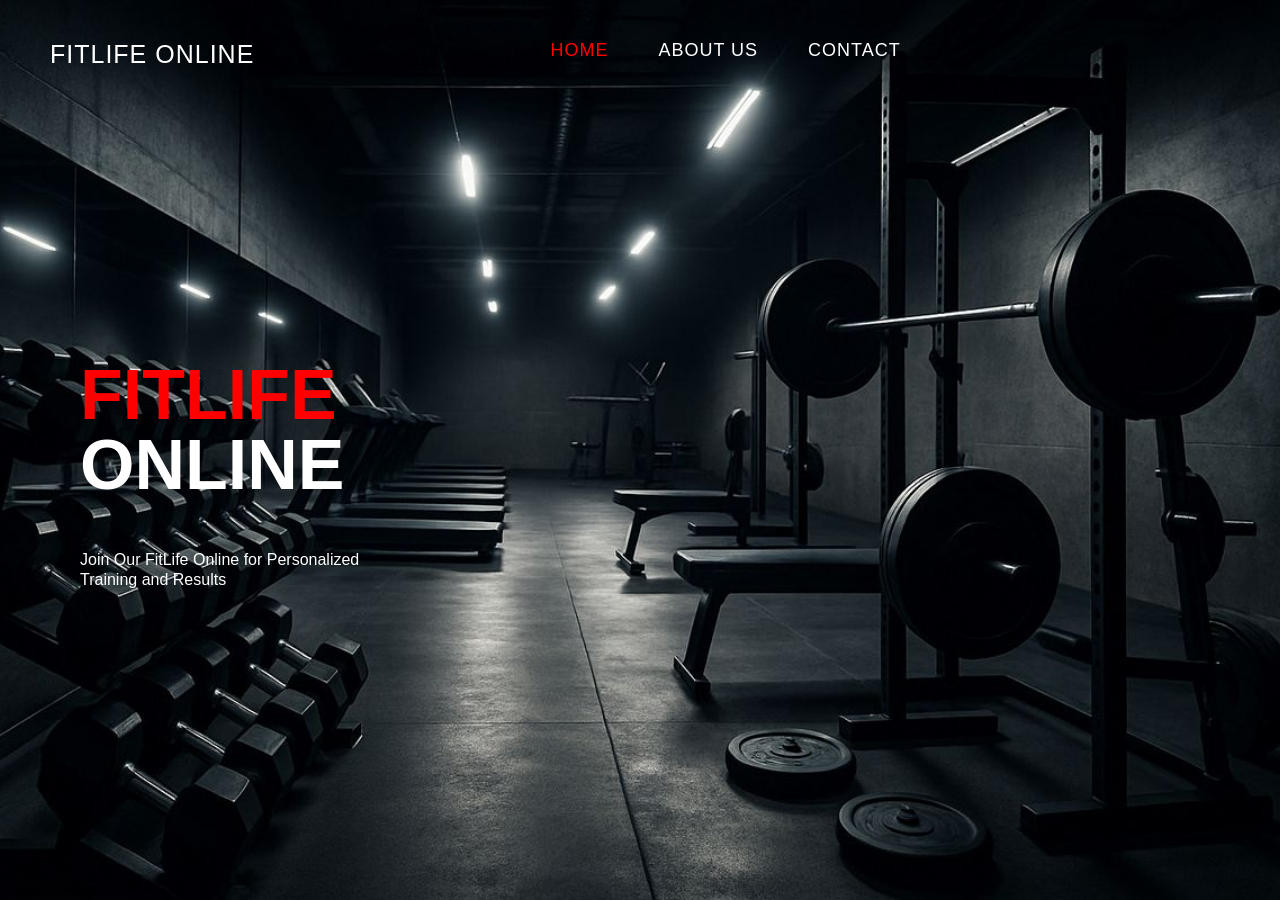
<file: index.html>
<!doctype html>
<html lang="en">
  <head>
    <meta charset="UTF-8" />
    <meta name="viewport" content="width=device-width, initial-scale=1.0" />
    <title>FitLife Online</title>
    <link rel="stylesheet" href="style.css" />
  </head>
  <body>
    <header>
      <div class="logo">FITLIFE ONLINE</div>

      <nav class="center-nav">
        <ul>
          <li><a href="index.html" class="active">HOME</a></li>
          <li><a href="about.html">ABOUT US</a></li>
          <li><a href="contact.html">CONTACT</a></li>
        </ul>
      </nav>
    </header>

    <section class="hero">
      <div class="overlay-text">
        <h1>
          <span class="red">FITLIFE </span> <br />
          ONLINE
        </h1>
        <p>
          Join Our FitLife Online for Personalized<br />
          Training and Results
        </p>
      </div>
    </section>
  </body>
</html>
</file>
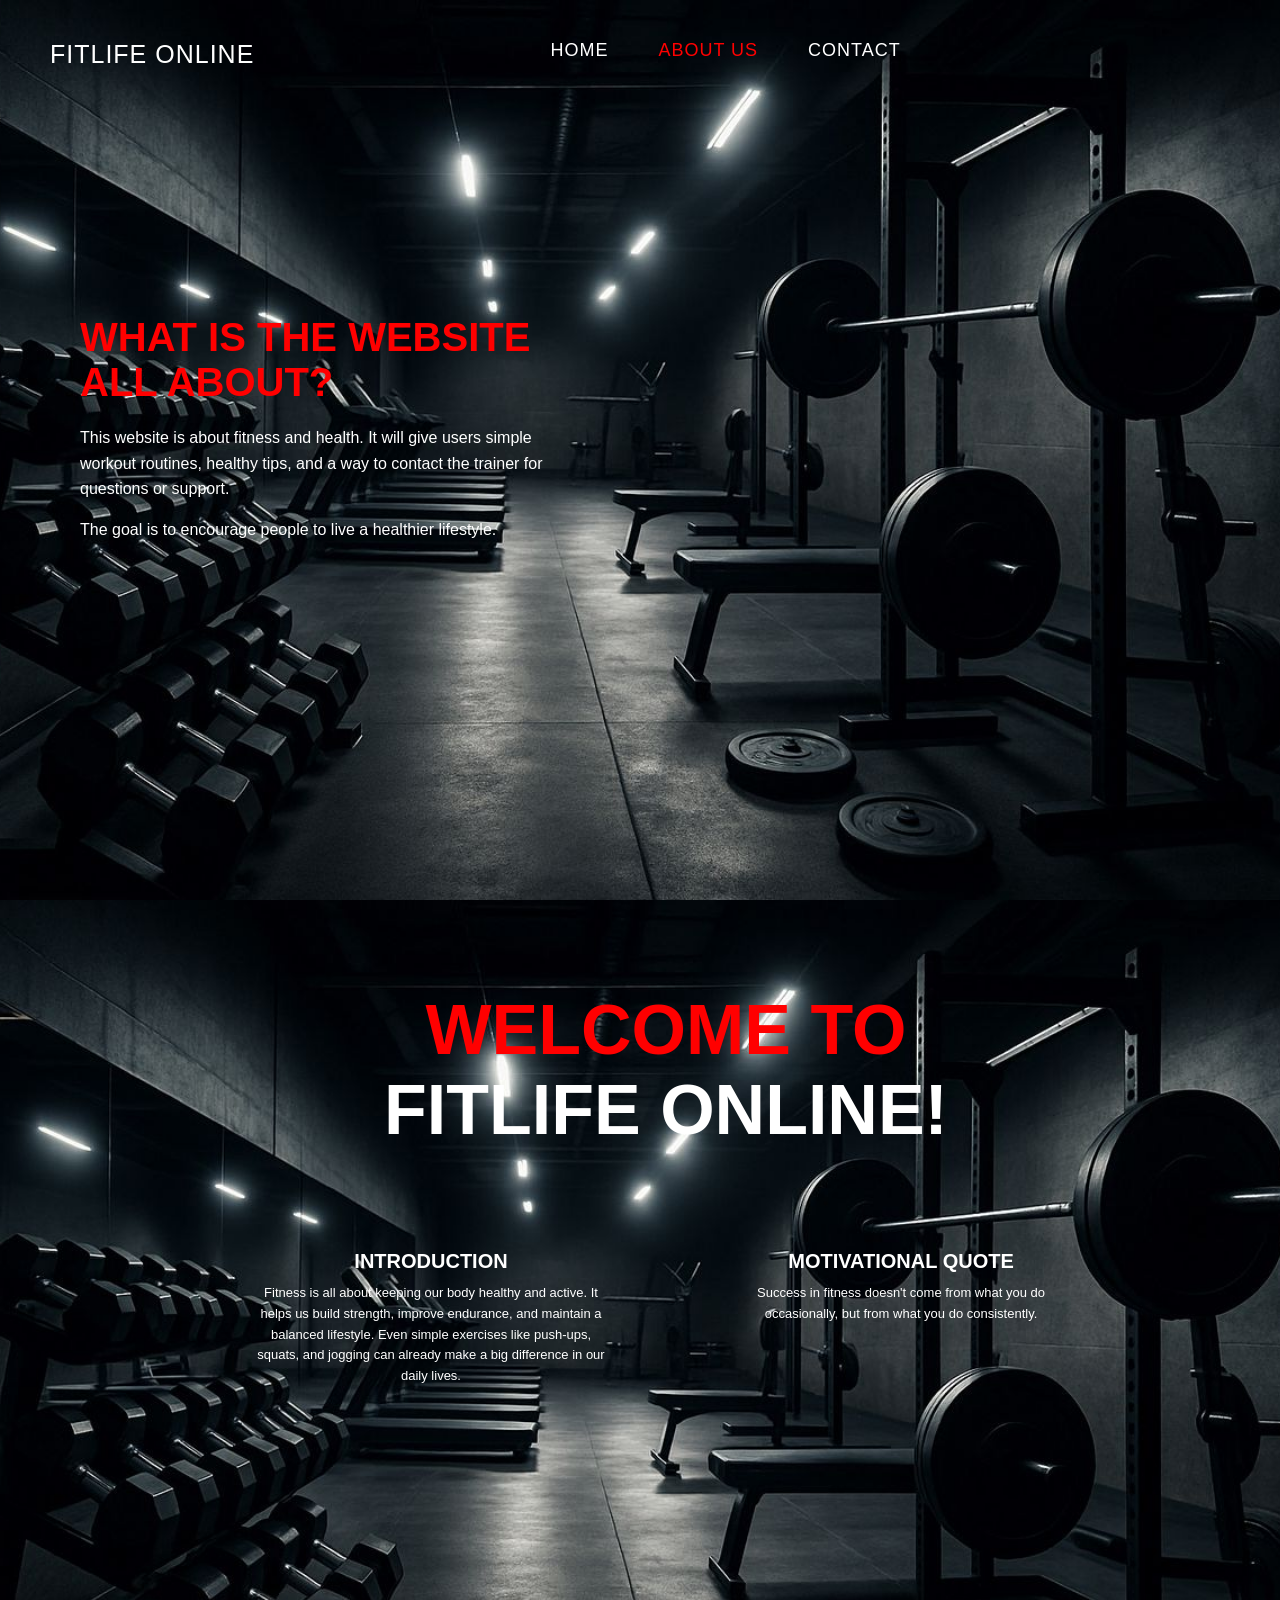
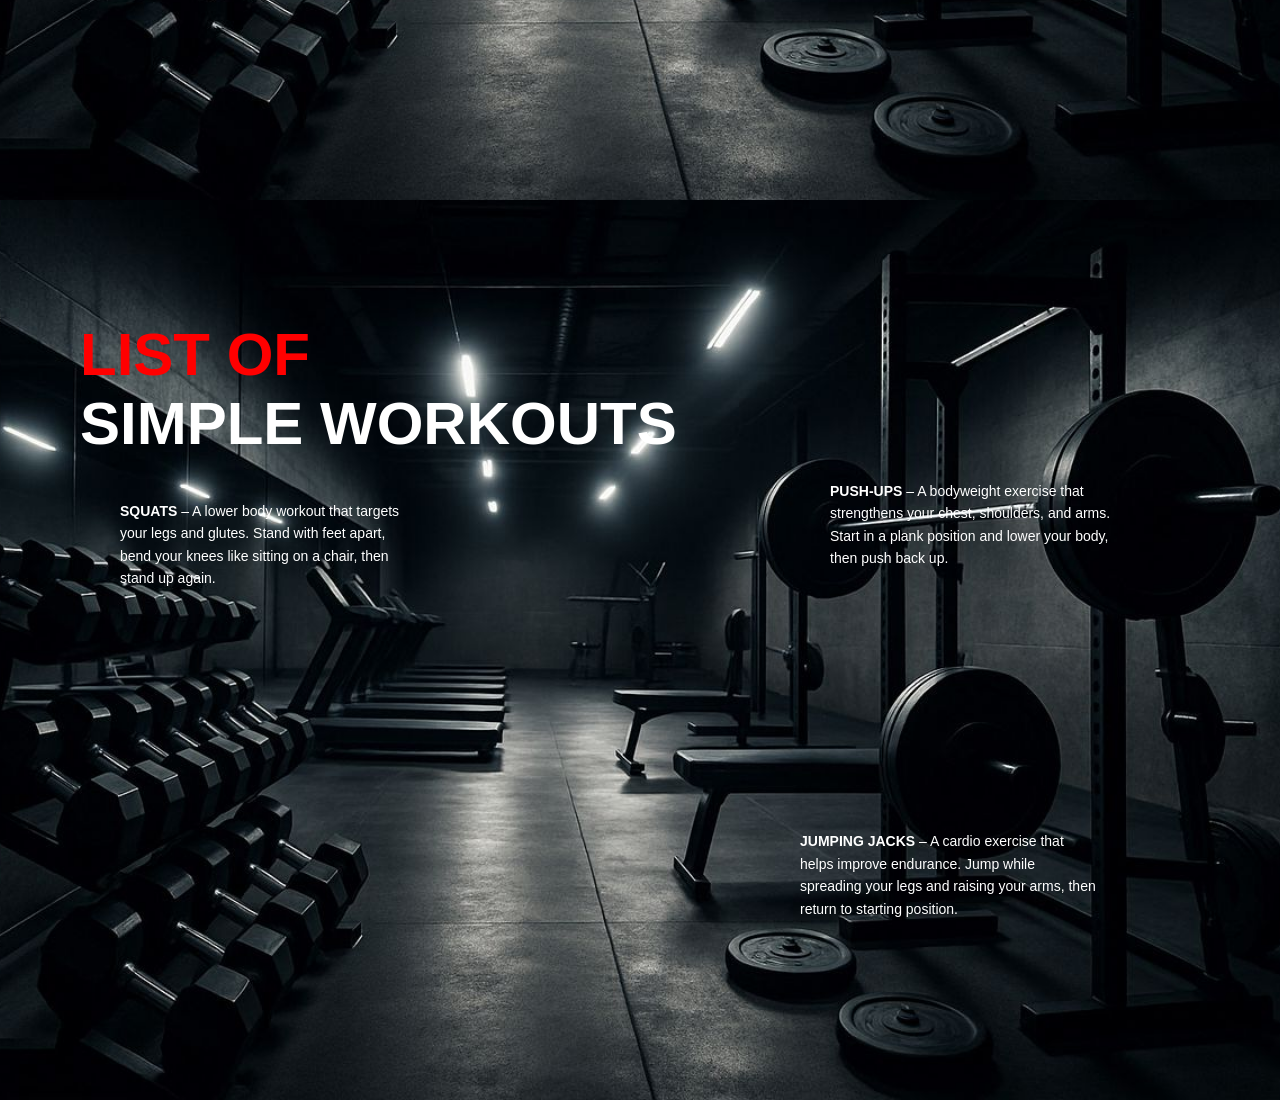
<file: about.html>
<!doctype html>
<html lang="en">
  <head>
    <meta charset="UTF-8" />
    <meta name="viewport" content="width=device-width, initial-scale=1.0" />
    <title>FitLife Online</title>
    <link rel="stylesheet" href="style.css" />
  </head>

  <body>
    <header>
      <div class="logo">FITLIFE ONLINE</div>

      <nav class="center-nav">
        <ul>
          <li><a href="index.html">HOME</a></li>
          <li><a href="about.html" class="active">ABOUT US</a></li>
          <li><a href="contact.html">CONTACT</a></li>
        </ul>
      </nav>
    </header>

    <section class="about-page">
      <div class="about-content">
        <h2>WHAT IS THE WEBSITE ALL ABOUT?</h2>

        <p>
          This website is about fitness and health. It will give users simple
          workout routines, healthy tips, and a way to contact the trainer for
          questions or support.
        </p>

        <p>The goal is to encourage people to live a healthier lifestyle.</p>
      </div>
    </section>
    <section class="extra">
      <div class="about-extra">
        <h1 class="welcome-title">
          <span>WELCOME TO</span><br />
          FITLIFE ONLINE!
        </h1>

        <div class="about-columns">
          <div class="intro">
            <h3>INTRODUCTION</h3>
            <p>
              Fitness is all about keeping our body healthy and active. It helps
              us build strength, improve endurance, and maintain a balanced
              lifestyle. Even simple exercises like push-ups, squats, and
              jogging can already make a big difference in our daily lives.
            </p>
          </div>

          <div class="quote">
            <h3>MOTIVATIONAL QUOTE</h3>
            <p>
              Success in fitness doesn't come from what you do occasionally, but
              from what you do consistently.
            </p>
          </div>
        </div>
      </div>
    </section>

    <section class="workout-section">
      <div class="workout-title">
        <h1><span>LIST OF</span><br />SIMPLE WORKOUTS</h1>
      </div>

      <div class="squats">
        <p>
          <b>SQUATS</b> – A lower body workout that targets your legs and
          glutes. Stand with feet apart, bend your knees like sitting on a
          chair, then stand up again.
        </p>
      </div>

      <div class="pushups">
        <p>
          <b>PUSH-UPS</b> – A bodyweight exercise that strengthens your chest,
          shoulders, and arms. Start in a plank position and lower your body,
          then push back up.
        </p>
      </div>

      <div class="jumping">
        <p>
          <b>JUMPING JACKS</b> – A cardio exercise that helps improve endurance.
          Jump while spreading your legs and raising your arms, then return to
          starting position.
        </p>
      </div>
    </section>
  </body>
</html>
</file>
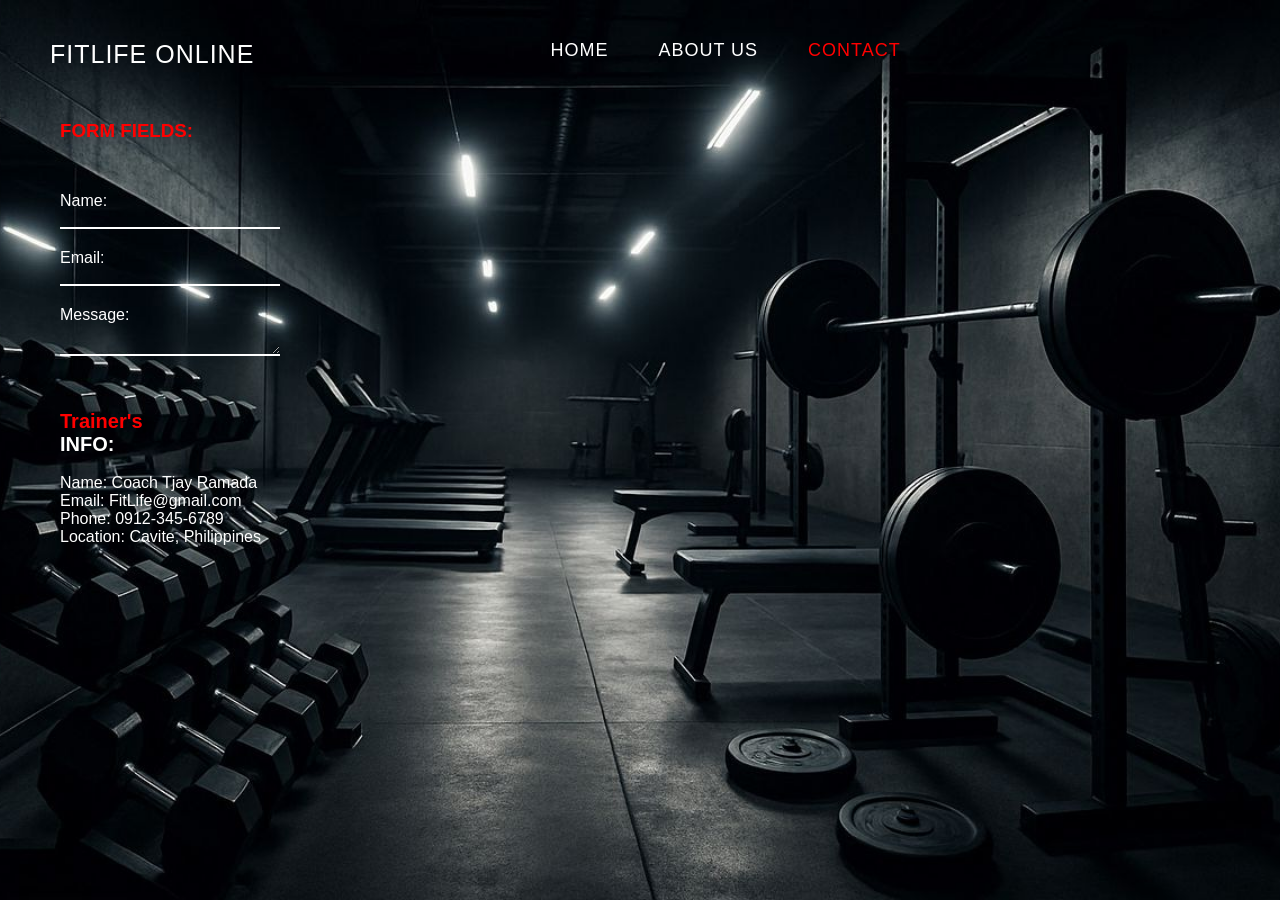
<file: contact.html>
<!doctype html>
<html lang="en">
  <head>
    <meta charset="UTF-8" />
    <meta name="viewport" content="width=device-width, initial-scale=1.0" />
    <title>FitLife Online</title>
    <link rel="stylesheet" href="style.css" />
  </head>

  <body>
    <header>
      <div class="logo">FITLIFE ONLINE</div>

      <nav class="center-nav">
        <ul>
          <li><a href="index.html">HOME</a></li>
          <li><a href="about.html">ABOUT US</a></li>
          <li><a href="contact.html" class="active">CONTACT</a></li>
        </ul>
      </nav>
    </header>
    <section class="contact-section">
      <div class="contact-content">
        <div class="contact-form">
          <h3>FORM FIELDS:</h3>

          <label>Name:</label>
          <input type="text" />

          <label>Email:</label>
          <input type="email" />

          <label>Message:</label>
          <textarea></textarea>
        </div>

        <div class="trainer-info">
          <h4>
            <span class="title-red">Trainer's<br /></span>
            <span class="title-white"> INFO:</span>
          </h4>
          <br />
          <p>Name: Coach Tjay Ramada</p>
          <p>Email: FitLife@gmail.com</p>
          <p>Phone: 0912-345-6789</p>
          <p>Location: Cavite, Philippines</p>
        </div>
      </div>
    </section>
  </body>
</html>
</file>
<file: style.css>
* {
    margin: 0;
    padding: 0;
    box-sizing: border-box;
    font-family: Arial, Helvetica, sans-serif;
}

body {
    background: #f4f4f4;
}

header {
    position: absolute;
    top: 20px;
    width: 100%;
    z-index: 10;
    padding: 20px;
}

.logo {
    position: absolute;
    left: 50px;
    color: white;
    font-size: 25px;
    letter-spacing: 1px;
}

.center-nav {
    position: absolute;
    left: 43%;
}

nav ul {
    display: flex;
    gap: 50px;
    list-style: none;
}

nav ul li a {
    text-decoration: none;
    color: white;
    font-size: 18px;
    letter-spacing: 1px;
    
}

nav ul li a.active,
nav ul li a:hover {
    color: red;
}

.hero {
    width: 100%;
    height: 100vh;
    background: url("fitnesss.jpg") no-repeat center center/cover;
    position: relative;
}

.overlay-text {
    position: absolute;
    top: 40%;
    left: 80px;
    color: white;
}

.overlay-text h1 {
    font-size: 70px;
    font-weight: bold;
    line-height: 70px;
    
}

.overlay-text .red {
    color: red;
}

.overlay-text p {
    font-size: 16px;
    margin-top: 50px;
    line-height: 20px;
}
.about-page{
    height:100vh;
    background:url("fitnesss.jpg") center/cover no-repeat;
    position:relative;
}

.about-content{
    position:absolute;
    left:80px;
    top:35%;
    max-width:500px;
    color:white;
}

.about-content h2{
    color:red;
    font-size:40px;
    margin-bottom:20px;
}

.about-content p{
    font-size:16px;
    line-height:1.6;
    margin-bottom:15px;
}

section.extra {
  position: relative;  
  height: 100vh;
  background-image: url('fitnesss.jpg'); 
  background-size: cover;
  align-items: center;
  text-align: center;
}

.about-extra{
    position:absolute;
    top: 10%;
    left:20%;
    color:white;
    max-width: 900px;
}

.welcome-title{
    font-size:70px;
    margin-bottom:100px;
}

.welcome-title span{
    color:red;
}

.about-columns{
    display:flex;
    gap:120px;
}

.about-columns h3{
    font-size:20px;
    margin-bottom:10px;
}

.about-columns p{
    font-size:13px;
    line-height:1.6;
    max-width:350px;
}
.workout-section{
    height:100vh;
    background:url("fitnesss.jpg") center/cover no-repeat;
    position:relative;
    color:white;
}

.workout-title{
    position:absolute;
    top:120px;
    left:80px;
}

.workout-title h1{
    font-size:60px;
}

.workout-title span{
    color:red;
}


.squats{
    position:absolute;
    top:300px;
    left:120px;
    max-width:300px;
}

.pushups{
    position:absolute;
    top:280px;
    right:150px;
    max-width:300px;
}

.jumping{
    position:absolute;
    bottom:180px;
    right:180px;
    max-width:300px;
}

.workout-section p{
    line-height:1.6;
    font-size:14px;
}
.contact-section{
    height:100vh;
    background:url("fitnesss.jpg") center/cover no-repeat;
    color:white;
    position:relative;
    padding:40px;
}

.top-nav ul{
    display:flex;
    list-style:none;
    gap:40px;
}

.top-nav li{
    cursor:pointer;
}

.top-nav .active{
    color:red;
}

.contact-content{
    position:absolute;
    left:60px;
    top:120px;
}

.contact-form h3{
    color:red;
    margin-bottom:50px;
}

.contact-form label{
    display:block;
    margin-top:10px;
}

.contact-form input,
.contact-form textarea{
    width:220px;
    border:none;
    border-bottom:2px solid white;
    background:transparent;
    color:white;
    margin-bottom:10px;
}

.trainer-info{
    margin-top:40px;
}

.title-red{
    color:red;
    font-size:20px;
    font-weight:bold;
}

.title-white{
    color:white;
    font-size:20px;
    font-weight:bold;
}
</file>
